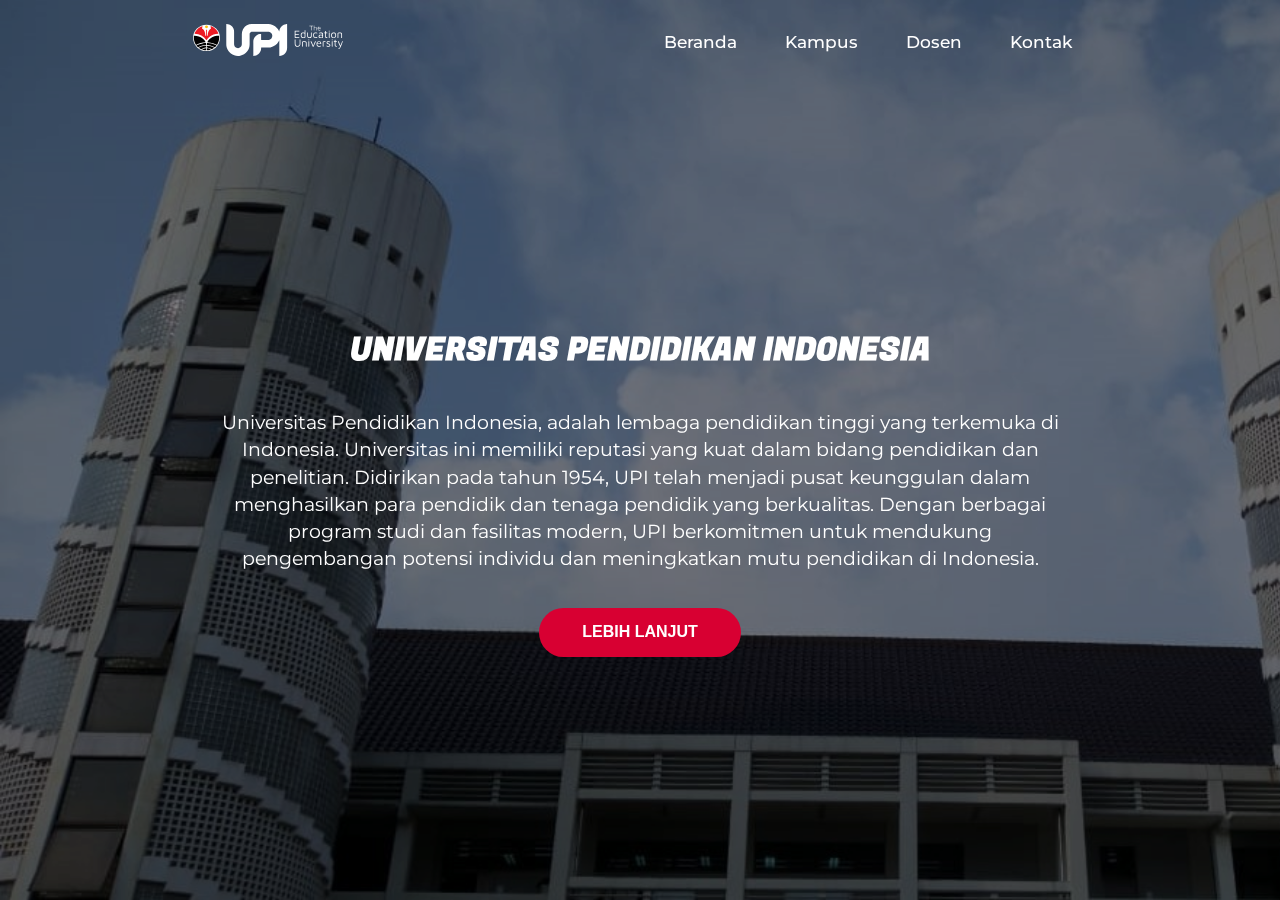
<file: webdev23/sj1/index.html>
<!DOCTYPE html>
<html lang="en">
	<head>
		<meta charset="UTF-8" />
		<meta name="viewport" content="width=device-width, initial-scale=1.0" />
		<title>Landing Page UPI</title>
		<link rel="stylesheet" href="css/app.css" />
	</head>
	<body>
		<header class="navbar-container">
			<div class="logo">
				<img
					src="img/UPI-Logo-white.svg"
					alt="Universitas Pendidikan Indonesia"
				/>
			</div>
			<nav class="nav-list">
				<ul>
					<li><a href="#">Beranda</a></li>
					<li><a href="#">Kampus</a></li>
					<li><a href="#">Dosen</a></li>
					<li><a href="#">Kontak</a></li>
				</ul>
			</nav>
		</header>

		<main>
			<div class="content">
				<div class="content-description">
					<h1 class="title">UNIVERSITAS PENDIDIKAN INDONESIA</h1>
					<p>
						Universitas Pendidikan Indonesia, adalah lembaga pendidikan tinggi
						yang terkemuka di Indonesia. Universitas ini memiliki reputasi yang
						kuat dalam bidang pendidikan dan penelitian. Didirikan pada tahun
						1954, UPI telah menjadi pusat keunggulan dalam menghasilkan para
						pendidik dan tenaga pendidik yang berkualitas. Dengan berbagai
						program studi dan fasilitas modern, UPI berkomitmen untuk mendukung
						pengembangan potensi individu dan meningkatkan mutu pendidikan di
						Indonesia.
					</p>

					<button>Lebih lanjut</button>
				</div>
			</div>
		</main>
	</body>
</html>
</file>
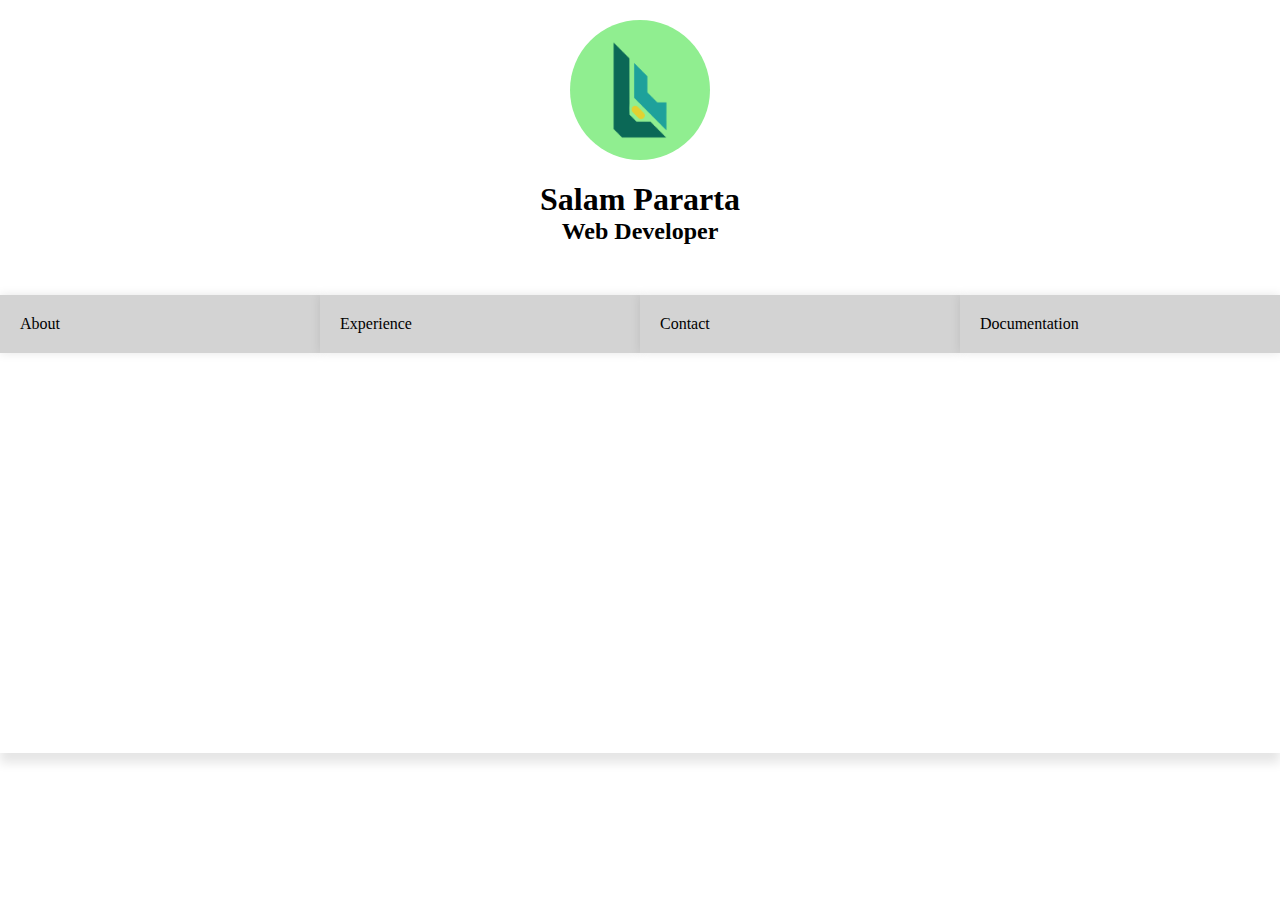
<file: webdev23/sj2/index.html>
<!DOCTYPE html>
<html lang="en">
<head>
  <meta charset="UTF-8">
  <meta name="viewport" content="width=device-width, initial-scale=1.0">
  <title>Document</title>
  <link rel="stylesheet" href="./index.css">
</head>
<body>
  <div id="bc">
    <div id="ppC">
      <img src="./profile.png" alt="" id="pp" height="100%">
    </div>
    <h1 id="name" class="head">
      Salam Pararta
    </h1>
    <h2 id="tagline" class="head">
      Web Developer
    </h2>
  </div>

  <div id="dom">
    <div id="tl">
      <div class="obj" id="about">
        <span>
          About
        </span>
      </div>
      <div class="obj" id="experience">
        <span>
          Experience
        </span>
      </div>
      <div class="obj" id="contact">
        <span>
          Contact
        </span>
      </div>
      <div class="obj" id="documentation">
        <span>
          Documentation
        </span>
      </div>
    </div>

    <div id="cno">
    </div>
  </div>
</body>
</html>
</file>
<file: webdev23/sj1/css/app.css>
@import url("https://fonts.googleapis.com/css2?family=Fugaz+One&family=Montserrat:wght@500&display=swap");

*,
*::before,
*::after {
	box-sizing: border-box;
}

body {
	height: 100vh; 
	font-family: "Montserrat", sans-serif;
	margin: 0;
	display: flex;
	flex-direction: column;
	background-image: url(../img/bg.jpeg);
	backdrop-filter: brightness(50%);
	background-repeat: no-repeat;
	background-size: cover;
	color: #fff;
}

header.navbar-container {
	max-width: 1200px;
	width: 100%;
	margin-inline: auto;
	display: flex;
	justify-content: space-around;
	align-items: center;

	padding-block: 1rem;
	z-index: 999;
}

header.navbar-container .logo img {
	width: 150px;
}

header.navbar-container .nav-list ul {
	padding-left: 0;
	display: flex;
	justify-content: center;
	gap: 2rem 1rem;
}

header.navbar-container .nav-list li {
	list-style-type: none;
}

header.navbar-container .nav-list li a {
	text-decoration: none;
	font-size: 1.05rem;
	font-weight: 500;
	color: white;
	padding: 0.5rem 1rem;
	border-radius: 500px;
	transition: all 0.2s ease-in-out;
}

header.navbar-container .nav-list li:hover a {
	/* background-color: #f78ca2;xzx` */
	border: 1px solid white;
	color: white;
}

main {
	max-width: 1200px;
	width: 100%;
	margin-inline: auto;
	padding: 2rem 4rem;
	flex: 1;

	display: flex;
	align-items: center;
}

main .content {
	flex: 1; /* Flex-grow, Flex-shrink, Flex-basis */
	display: flex;
	align-items: center;
	justify-content: center;
}

main .content .content-description {
	display: flex;
	align-items: center;
	flex-direction: column;
	max-width: 80%;
}

main .content .content-description .title {
	font-size: 2rem;
	margin-block: 1rem;
	font-family: "Fugaz One", sans-serif;
	text-align: center;
	margin-top: 0;
}

main .content .content-description p {
	line-height: 1.7rem;
	font-size: 1.2rem;
	text-align: center;
}

main .content .content-description button {
	padding: 0.8rem 2.5rem;
	margin-block-start: 1rem;
	text-transform: uppercase;
	font-weight: 700;
	font-size: 1rem;
	font-family: "Quicksand", sans-serif;
	color: white;

	border: 3px solid transparent;
	border-radius: 999px;
	background-color: #d80032;
	cursor: pointer;
	transition: all 0.15s ease-in;
}

main .content .content-description button:hover {
	border: 3px solid #f78ca2;
	color: #f78ca2;
	background-color: transparent;
}

main .content .content-image {
	flex: 1;
	display: flex;
}

main .content .content-image img {
	margin: auto;
	min-width: 250px;
	width: 350px;
}

main aside {
	position: fixed;
	inset-block: 0;
	inset-inline-end: 0;
}

main aside .social-media {
	height: 100%;
	display: flex;
}

main aside .social-media ul {
	padding: 1.5rem 1rem;
	margin: auto;
	border-top-left-radius: 12px;
	border-bottom-left-radius: 12px;
	background-color: #d80032;

	display: flex;
	flex-flow: column nowrap;
	align-items: center;
	justify-content: center;
	gap: 1.5rem;
}

main aside .social-media li {
	list-style-type: none;
}

main aside .social-media li a {
	text-decoration: none;
	font-size: 1.5rem;
	color: white;
	transition: all 0.1s ease-in-out;
}

main aside .social-media li a:hover {
	color: #89b0d9;
}

/* Medium devices (landscape tablets, 768px and down) */
@media screen and (max-width: 768px) {
	header.navbar-container {
		flex-direction: column;
	}

	header.navbar-container .nav-list ul {
		flex-wrap: wrap;
		column-gap: 0.5rem;
	}

	main {
		padding: 1rem 3rem;
	}

	main .content {
		flex-direction: column;
		gap: 2rem;
	}

	main .content .content-description .title {
		font-size: 3rem;
	}

	main .content .content-description p {
		font-size: 1rem;
	}

	main .content .content-image {
		order: -1;
	}
}

@media screen and (max-width: 400px) {
	header.navbar-container {
		flex-direction: column;
		align-items: center;
		margin-left: 50px;
	}

	main aside {
		visibility: hidden;
	}
}
</file>
<file: webdev23/sj2/index.css>
body {
  margin: 0;
}

#bc {
  width: 100vw;
  text-align: center;
  padding-top: 20px;
}

#ppC {
  display: inline-block;
  width: 100px;
  height: 100px;
  text-align: center;
  background-color: lightgreen;
  border-radius: 50%;
  padding: 20px;
}

#pp {
  display: inline-block;
}

h1 {
  margin-bottom: 0;
}
h2 {
  margin-top: 0;
}
.h {
  font-family: 'Courier New', Courier, monospace;
}

#tl {
  margin-top: 50px;
  display: flex;
  justify-content: space-around;
}

.obj {
  padding: 20px;
  width: 100%;
  background-color: lightgrey;
  box-shadow: 0 0 10px rgba(0, 0, 0, .1);
}

#cno {
  height: 400px;
  box-shadow: 0 10px 10px rgba(0, 0, 0, .1);
}
</file>
